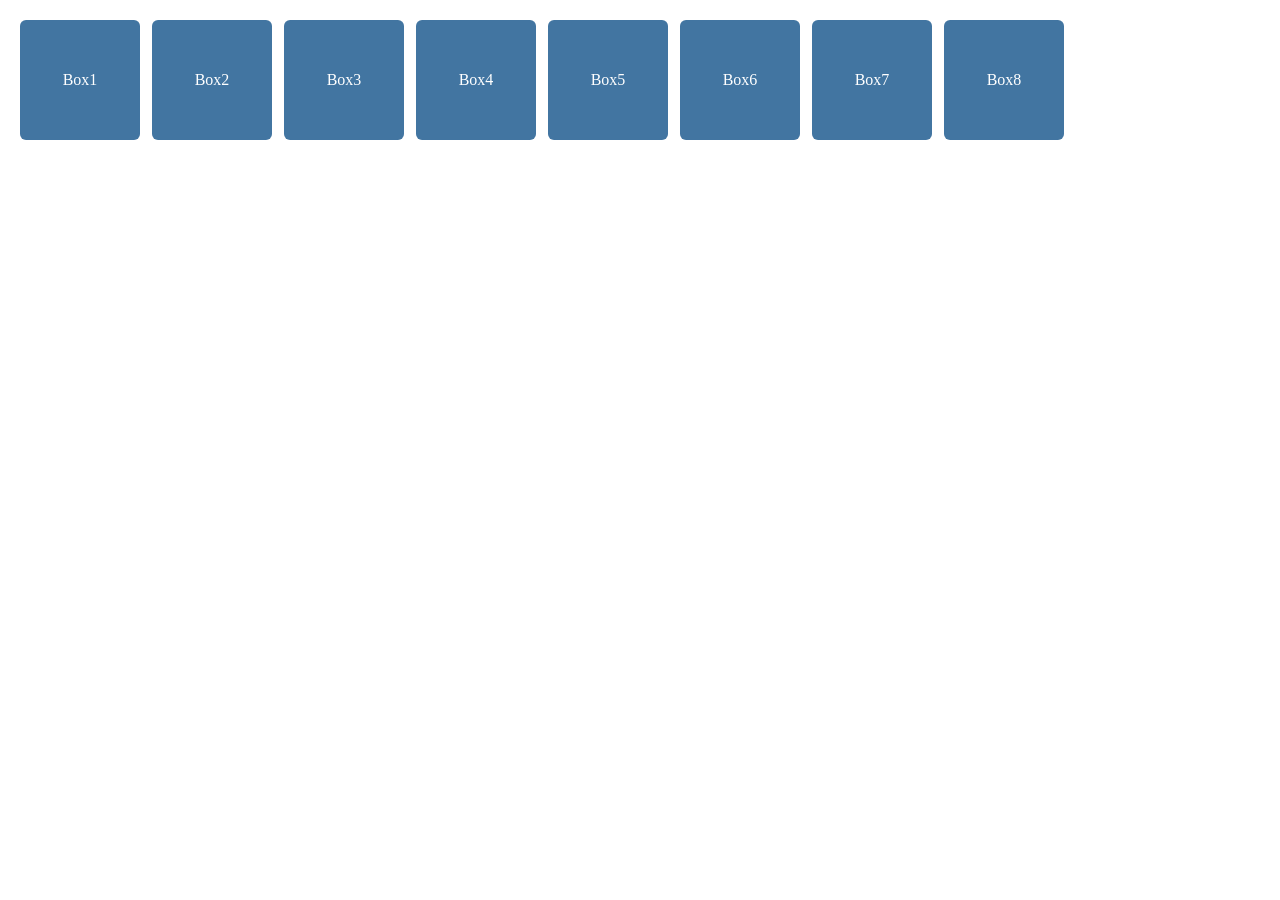
<file: 24-06-26/index.html>
<!DOCTYPE html>
<html lang="en">
<head>
    <meta charset="UTF-8">
    <meta name="viewport" content="width=device-width, initial-scale=1.0">
    <title>Document</title>
    <style>
        body {
            display: flex;
            flex-wrap: wrap;
            gap: 12px;
            padding: 12px;
        }
        div {
            background: rgba(21, 84, 139, 0.804);
            color: #fff;
            flex: 0 0 120px;
            height: 120px;
            display: flex;
            align-items: center;
            justify-content: center;
            border-radius: 6px;
        }
    </style>
</head>
<body>

<div>Box1</div>
<div>Box2</div>
<div>Box3</div>
<div>Box4</div>
<div>Box5</div>
<div>Box6</div>
<div>Box7</div>
<div>Box8</div>
    
</body>
</html>
</file>
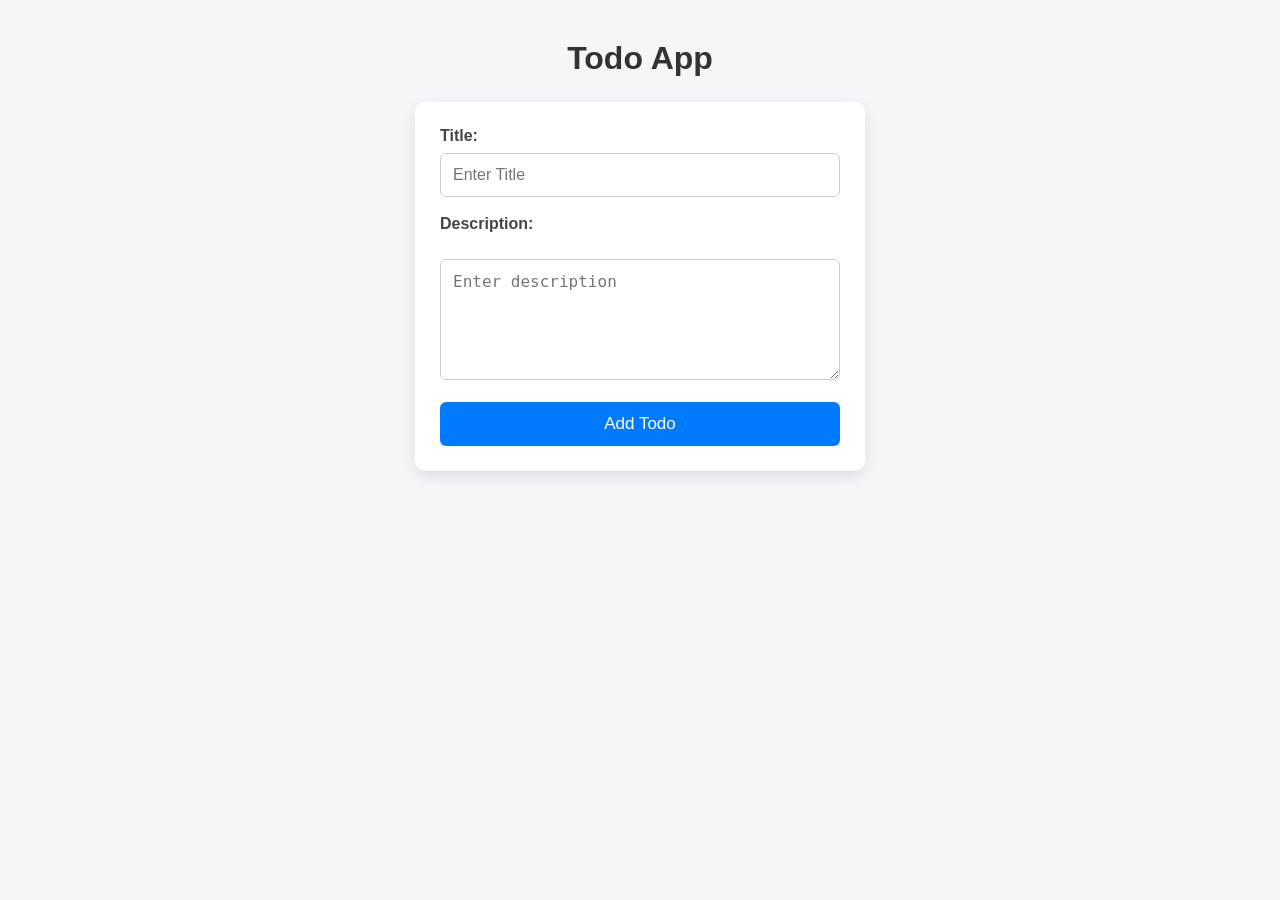
<file: 29-06-26/index.html>
<!DOCTYPE html>
<html lang="en">
<head>
    <meta charset="UTF-8">
    <meta name="viewport" content="width=device-width, initial-scale=1.0">
    <title>Todo App</title>
    <link rel="stylesheet" href="style.css">
</head>
<body>

    <h1>Todo App</h1>

    <form id="todoForm">
        <label for="title">Title:</label>
        <input
            type="text"
            id="title"
            name="title"
            placeholder="Enter Title"
            required
        >

        <br><br>

        <label for="des">Description:</label><br>
        <textarea
            id="des"
            name="description"
            placeholder="Enter description"
            rows="5"
            cols="30"fdfd
            required
        ></textarea>

        <br><br>

        <button type="submit">Add Todo</button>
    </form>

    <ol id="list"></ol>

    <script src="script.js"></script>

</body>
</html>
</file>
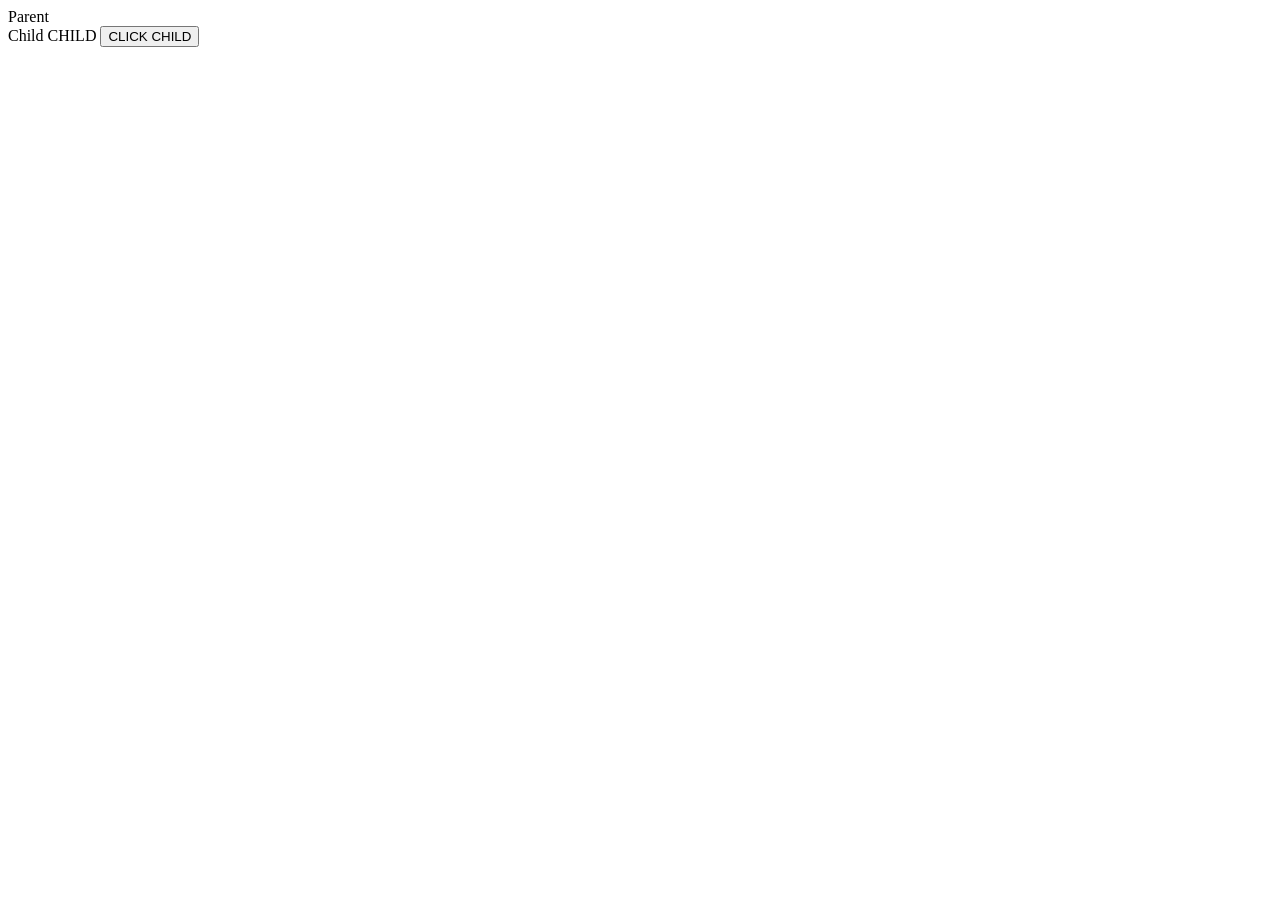
<file: 30-06-26/index.html>
<!DOCTYPE html>
<html lang="en">
<head>
    <meta charset="UTF-8">
    <meta name="viewport" content="width=device-width, initial-scale=1.0">
    <title>Event Capturing Example</title>
</head>
<body>


    <div id="parent">
        Parent

        <div id="child">
            Child

            CHILD
            <button id="btn">CLICK CHILD</button>

        </div>

    </div>
    

    <script>
        document.getElementById("parent").addEventListener("click", function () {
            console.log("Parent Bubbling");
        });

        document.getElementById("child").addEventListener("click", function () {
            console.log("Child Bubbling");
        });

        document.getElementById("btn").addEventListener("click", function () {
            console.log("Button Bubbling");
        });
    </script>
</body>
</html>
</file>
<file: 29-06-26/style.css>
/* Reset */
* {
    margin: 0;
    padding: 0;
    box-sizing: border-box;
}

/* Body */
body {
    font-family: Arial, Helvetica, sans-serif;
    background: #f4f6f9;
    display: flex;
    flex-direction: column;
    align-items: center;
    padding: 40px 20px;
}

/* Heading */
h1 {
    color: #333;
    margin-bottom: 25px;
}

/* Form */
form {
    background: #fff;
    width: 100%;
    max-width: 450px;
    padding: 25px;
    border-radius: 10px;
    box-shadow: 0 5px 15px rgba(0, 0, 0, 0.1);
}

/* Labels */
label {
    display: block;
    margin-bottom: 8px;
    font-weight: bold;
    color: #444;
}

/* Input & Textarea */
input,
textarea {
    width: 100%;
    padding: 12px;
    border: 1px solid #ccc;
    border-radius: 6px;
    font-size: 16px;
    outline: none;
    transition: 0.3s;
}

input:focus,
textarea:focus {
    border-color: #007bff;
    box-shadow: 0 0 5px rgba(0, 123, 255, 0.3);
}

/* Textarea */
textarea {
    resize: vertical;
}

/* Button */
button {
    width: 100%;
    padding: 12px;
    background: #007bff;
    color: white;
    border: none;
    border-radius: 6px;
    font-size: 17px;
    cursor: pointer;
    transition: 0.3s;
}

button:hover {
    background: #0056b3;
}

/* Todo List */
#list {
    width: 100%;
    max-width: 450px;
    margin-top: 25px;
    padding-left: 20px;
}

#list li {
    background: white;
    margin-bottom: 10px;
    padding: 12px;
    border-left: 5px solid #007bff;
    border-radius: 6px;
    box-shadow: 0 3px 8px rgba(0, 0, 0, 0.08);
    word-wrap: break-word;
}
</file>
